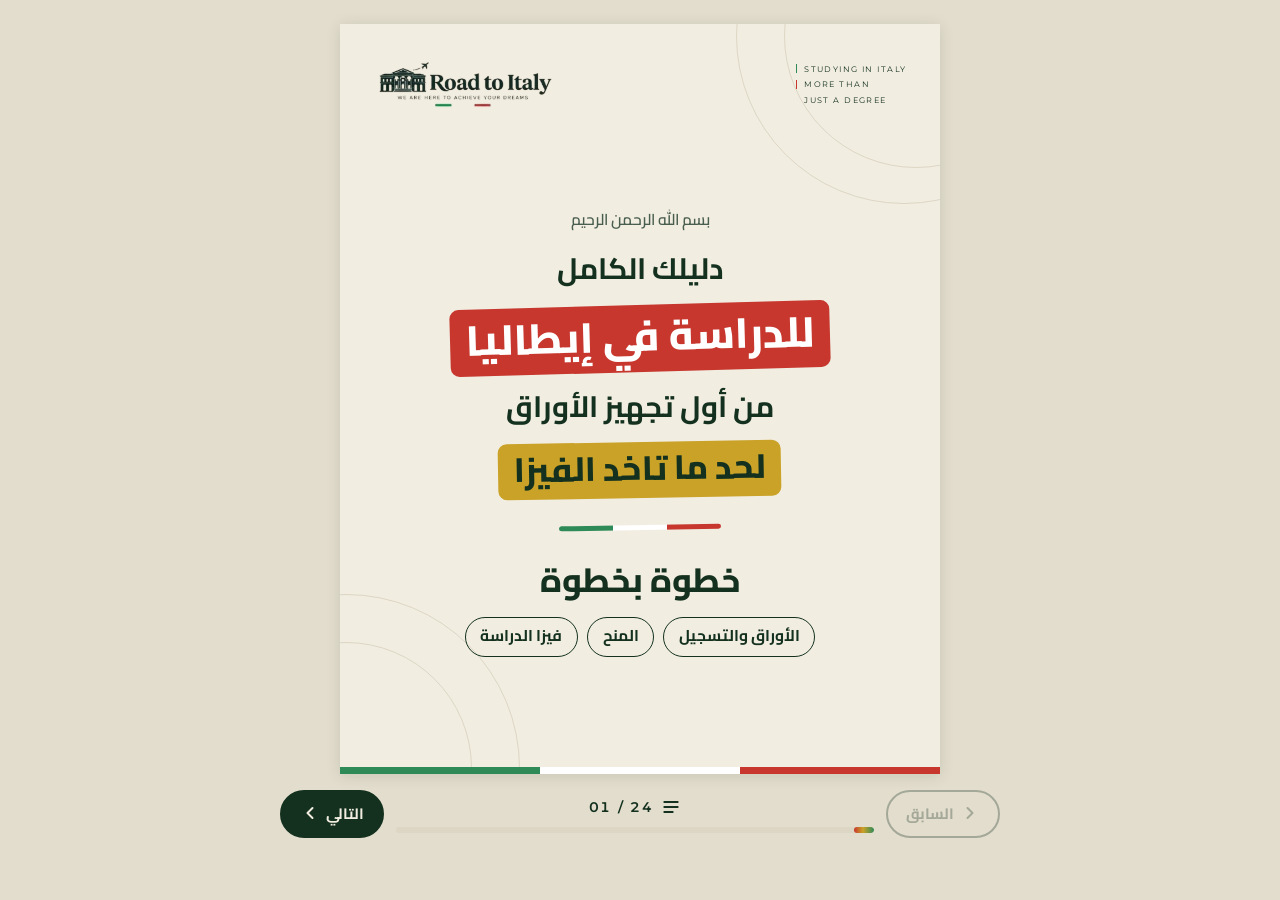
<file: guide.html>
<!doctype html><html><head><meta charset=utf8><meta name=viewport content="width=device-width,initial-scale=1,viewport-fit=cover"><style>:root{color-scheme:light;box-sizing:border-box;padding-top:env(safe-area-inset-top,0px);padding-bottom:env(safe-area-inset-bottom,0px)}html{scroll-padding-top:env(safe-area-inset-top,0px)}body{margin:0;padding:0;font:14px -apple-system,BlinkMacSystemFont,sans-serif;background:#fff;color:#000}img{max-width:100%}[hidden]:not([hidden=until-found i]){display:none!important}</style></head><body>
<title>دليل الدراسة في إيطاليا</title>
<meta name="claude:viewport-fit-sides" content="cover">
<link rel="preconnect" href="https://fonts.googleapis.com">
<link rel="preconnect" href="https://fonts.gstatic.com" crossorigin>
<link rel="stylesheet" href="https://fonts.googleapis.com/css2?family=Cairo:wght@400;600;700;800;900&family=Montserrat:wght@500;600&display=swap">
<style>
/* Layout: stacked 1080×1350 brand pages (Road to Italy carousel look), scaled with container units */
:root{
  --cream:#F1EDE1; --ink:#14311F; --red:#C7372E; --gold:#CAA228; --green:#2E8A57; --white:#FFFFFF;
  --line:#DDD6C4; --desk:#E3DDCD; --muted:#4A5E50;
  --f-ar:"Cairo", "Segoe UI", Tahoma, sans-serif;
  --f-lat:"Montserrat", "Cairo", Arial, sans-serif;
  color-scheme: light;
}
*{box-sizing:border-box}
body{background:var(--desk); color:var(--ink); font-family:var(--f-ar); margin:0;
  padding-left:max(16px, env(safe-area-inset-left,0px)); padding-right:max(16px, env(safe-area-inset-right,0px)); padding-block:24px 40px}
.stack{display:flex; flex-direction:column; align-items:center; gap:28px}
.page{position:relative; width:100%; max-width:720px; aspect-ratio:1080/1350; background:var(--cream);
  container-type:inline-size; overflow:hidden; direction:rtl; box-shadow:0 2px 14px rgba(20,49,31,.12)}
/* decorative rings */
.ring{position:absolute; border:0.12cqw solid var(--line); border-radius:50%; pointer-events:none}
.r1{width:56cqw; height:56cqw; top:-26cqw; left:66cqw}
.r2{width:44cqw; height:44cqw; top:-20cqw; left:74cqw}
.r3{width:58cqw; height:58cqw; bottom:-28cqw; left:-28cqw}
.r4{width:42cqw; height:42cqw; bottom:-20cqw; left:-20cqw}
/* header */
.logo{position:absolute; top:5.6cqw; left:6cqw; width:30cqw}
.tag{position:absolute; top:6.3cqw; right:5.6cqw; direction:ltr; font-family:var(--f-lat); font-size:1.32cqw;
  letter-spacing:.18em; line-height:1.95; color:var(--ink); padding-left:1.4cqw; text-align:left}
.tag::before,.tag::after{content:""; position:absolute; left:0; width:.22cqw; height:1.5cqw}
.tag::before{top:.4cqw; background:var(--green)} .tag::after{top:3.1cqw; background:var(--red)}
.bar{position:absolute; bottom:0; left:0; right:0; height:1.1cqw;
  background:linear-gradient(90deg,var(--green) 0 33.33%,var(--white) 33.33% 66.66%,var(--red) 66.66%)}
.pno{position:absolute; bottom:3.2cqw; left:6cqw; font-family:var(--f-lat); font-size:1.4cqw; letter-spacing:.2em; color:var(--muted); direction:ltr}
.flag{display:block; width:27cqw; height:.9cqw; margin:0 auto; border-radius:1cqw; transform:rotate(-1deg);
  background:linear-gradient(90deg,var(--green) 0 33.33%,var(--white) 33.33% 66.66%,var(--red) 66.66%)}
/* content area */
.body{position:absolute; top:19cqw; bottom:8cqw; left:7.5cqw; right:7.5cqw; display:flex; flex-direction:column; justify-content:center; gap:3cqw}
.center{text-align:center; align-items:center}
.lead{font-size:4.9cqw; font-weight:700; line-height:1.35; margin:0}
.box{display:inline-block; padding:.6cqw 2.6cqw 1.4cqw; border-radius:1.5cqw; font-weight:800; line-height:1.3; margin:0}
.box.red{background:var(--red); color:var(--white); transform:rotate(-1.6deg)}
.box.gold{background:var(--gold); color:var(--ink); transform:rotate(-1deg)}
.xl{font-size:7cqw} .lg{font-size:5.6cqw} .md{font-size:4.2cqw}
.h2{font-size:5.6cqw; font-weight:800; margin:0; line-height:1.3}
.sub{font-size:3.1cqw; font-weight:600; margin:0; line-height:1.55}
p,li{font-size:2.85cqw; line-height:1.7; margin:0}
.lat{font-family:var(--f-lat); direction:ltr; unicode-bidi:isolate; font-weight:600}
.bism{font-size:2.6cqw; font-weight:600; color:var(--muted); margin:0}
.chips{display:flex; gap:1.6cqw; justify-content:center; flex-wrap:wrap}
.chip{font-size:2.6cqw; font-weight:700; border:.2cqw solid var(--ink); border-radius:5cqw; padding:.4cqw 2.4cqw 1cqw}
/* contents list */
.toc{list-style:none; padding:0; margin:0; display:flex; flex-direction:column}
.toc li{display:grid; grid-template-columns:8cqw 1fr; align-items:center; gap:2cqw; padding:1.9cqw 0; border-bottom:.15cqw solid var(--line)}
.toc li:last-child{border-bottom:0}
.toc .n{font-family:var(--f-lat); font-weight:600; font-size:3.4cqw; color:var(--red); direction:ltr}
.toc b{display:block; font-size:3.4cqw; font-weight:800; line-height:1.4}
.toc span{display:block; font-size:2.35cqw; color:var(--muted); font-weight:600; line-height:1.5}
/* points */
.pts{display:flex; flex-direction:column; gap:2.2cqw; list-style:none; padding:0; margin:0}
.pts li{display:grid; grid-template-columns:3.2cqw 1fr; gap:1.8cqw; align-items:start}
.pts li::before{content:""; width:2.2cqw; height:2.2cqw; margin-top:1.4cqw; border-radius:.5cqw; background:var(--ink); transform:rotate(45deg) scale(.72)}
.pts li.r::before{background:var(--red)} .pts li.g::before{background:var(--gold)} .pts li.gr::before{background:var(--green)}
.pts strong{font-weight:800}
.note{background:var(--white); border-radius:1.6cqw; padding:2.4cqw 3cqw; border-right:1cqw solid var(--green)}
.note.warn{border-right-color:var(--gold)}
.note .k{font-size:2.5cqw; font-weight:800; color:var(--green); display:block; margin-bottom:.4cqw}
.note.warn .k{color:#9A7A12}
/* stats */
.stats{display:grid; grid-template-columns:1fr 1fr; gap:2cqw}
.stat{background:var(--white); border-radius:1.6cqw; padding:2.4cqw 2.6cqw}
.stat .v{font-size:5.4cqw; font-weight:900; line-height:1.2; color:var(--red)}
.stat .v .lat{font-weight:600}
.stat .l{font-size:2.45cqw; font-weight:600; line-height:1.55; color:var(--ink); display:block}
.stat.dark{background:var(--ink)} .stat.dark .v{color:var(--gold)} .stat.dark .l{color:var(--cream)}
/* obstacle blocks */
.obs{display:flex; flex-direction:column; gap:1.4cqw}
.obs .hd{display:flex; align-items:center; gap:2cqw}
.obs .num{flex:none; width:6.4cqw; height:6.4cqw; border-radius:50%; background:var(--red); color:var(--white);
  display:grid; place-items:center; font-family:var(--f-lat); font-weight:600; font-size:3cqw}
.obs.alt .num{background:var(--gold); color:var(--ink)}
.obs h3{font-size:4.1cqw; font-weight:800; margin:0; line-height:1.3}
.big{font-family:var(--f-lat); font-weight:600; font-size:5.2cqw; color:var(--red); direction:ltr; unicode-bidi:isolate}
.tight .body{top:18cqw; bottom:6.5cqw; gap:1.8cqw!important}
.tight p,.tight li{font-size:2.6cqw; line-height:1.6}
.tight .note{padding:1.6cqw 2.6cqw}
.tight .obs{gap:1cqw}
.tight .box.lg{font-size:5cqw}
.tight .lead{font-size:4.4cqw}
.eyebrow{font-size:2.3cqw; font-weight:700; color:var(--green); letter-spacing:.02em}
h3{margin:0}
.tip{display:flex; flex-direction:column; gap:1.6cqw}
.tip-hd{display:flex; align-items:center; gap:2cqw}
.tip-hd h3{font-size:3.7cqw; font-weight:800; line-height:1.35}
.tip-n{flex:none; width:6cqw; height:6cqw; border-radius:50%; background:var(--gold); color:var(--ink); display:grid; place-items:center; font-family:var(--f-lat); font-weight:600; font-size:2.9cqw}
.tip-n.red{background:var(--red); color:var(--white)}
.money{display:flex; align-items:center; justify-content:center; gap:2.4cqw; background:var(--ink); color:var(--cream); border-radius:1.6cqw; padding:1.8cqw 3cqw; flex-wrap:wrap}
.money .lab{font-size:2.6cqw; font-weight:700}
.money .big{color:var(--gold); font-size:6cqw}
.docs{list-style:none; margin:0; padding:0; display:flex; flex-direction:column; background:var(--white); border-radius:1.6cqw; padding:.6cqw 3cqw}
.docs li{display:grid; grid-template-columns:4.6cqw auto 1fr; align-items:center; gap:2cqw; padding:1.35cqw 0; border-bottom:.15cqw solid var(--line)}
.docs li:last-child{border-bottom:0}
.docs .dn{width:4.4cqw; height:4.4cqw; border-radius:50%; background:var(--red); color:var(--white); display:grid; place-items:center; font-family:var(--f-lat); font-weight:600; font-size:2.1cqw}
.docs .en{font-family:var(--f-lat); font-weight:600; font-size:2.45cqw; direction:ltr; unicode-bidi:isolate}
.docs .ar{font-size:2.3cqw; color:var(--muted); font-weight:600; line-height:1.45; text-align:left}
.letter{display:flex; flex-direction:column; gap:1.5cqw; background:var(--white); border-radius:1.6cqw; padding:2.6cqw 3cqw}
.lt-hd{display:flex; align-items:baseline; gap:2cqw; flex-wrap:wrap; border-bottom:.15cqw solid var(--line); padding-bottom:1.2cqw}
.lt-hd h3{font-size:4cqw; font-weight:800; color:var(--red)}
.lt-hd .lat{font-size:2.3cqw; color:var(--muted)}
.qs{display:grid; grid-template-columns:repeat(3,1fr); gap:1.2cqw}
.qs span{background:var(--cream); border-radius:1cqw; padding:1cqw 1.2cqw 1.4cqw; font-size:2.35cqw; font-weight:700; text-align:center; line-height:1.4}
.letter .pts{gap:1.2cqw}
.letter .pts li::before{margin-top:1.1cqw}
.rank{list-style:none; margin:0; padding:0; display:flex; flex-direction:column; gap:2cqw}
.rank li{display:grid; grid-template-columns:10cqw 1fr; align-items:center; gap:2.4cqw; background:var(--white); border-radius:1.6cqw; padding:2.2cqw 2.6cqw}
.rank li:first-child{background:var(--ink); color:var(--cream)}
.rank li:first-child span:not(.rk){color:#C9D3C8}
.rank .rk{font-family:var(--f-lat); font-weight:600; font-size:7cqw; color:var(--red); text-align:center; line-height:1}
.rank li:first-child .rk{color:var(--gold)}
.rank b{display:block; font-size:3.7cqw; font-weight:800; line-height:1.35}
.rank div span{display:block; font-size:2.6cqw; font-weight:600; color:var(--muted); line-height:1.5}
.tl{display:grid; grid-template-columns:repeat(3,1fr); gap:1.6cqw; position:relative; padding-top:3.4cqw}
.tl::before{content:""; position:absolute; top:1.4cqw; right:6%; left:6%; height:.3cqw; background:var(--line)}
.st{position:relative; display:flex; flex-direction:column; gap:.6cqw; background:var(--white); border-radius:1.4cqw; padding:2cqw 2cqw; text-align:center}
.st .dot{position:absolute; top:-3cqw; right:50%; transform:translateX(50%); width:2.6cqw; height:2.6cqw; border-radius:50%; border:.5cqw solid var(--cream)}
.dot.g{background:var(--green)} .dot.r{background:var(--red)} .dot.y{background:var(--gold)}
.st b{font-size:3.1cqw; font-weight:800}
.st span:not(.dot){font-size:2.3cqw; font-weight:600; color:var(--muted); line-height:1.5}
.st.main{background:var(--red); color:var(--white)} .st.main span:not(.dot){color:#F7DCD9}
.small{font-size:2.2cqw!important; color:var(--muted); font-weight:600}
.flow{list-style:none; margin:0; padding:0; display:flex; flex-direction:column; gap:0; position:relative}
.flow li{display:grid; grid-template-columns:7cqw 1fr; gap:2.4cqw; align-items:start; padding-bottom:2.4cqw; position:relative}
.flow li:not(:last-child)::after{content:""; position:absolute; right:3.4cqw; top:6.4cqw; bottom:.4cqw; width:.3cqw; background:var(--line)}
.flow .fn{width:6.6cqw; height:6.6cqw; border-radius:50%; background:var(--ink); color:var(--gold); display:grid; place-items:center; font-family:var(--f-lat); font-weight:600; font-size:3cqw}
.flow b{display:block; font-size:3.6cqw; font-weight:800; line-height:1.4}
.flow div span{display:block; font-size:2.6cqw; font-weight:600; color:var(--muted); line-height:1.55}
.chain{display:flex; align-items:center; justify-content:center; gap:1cqw; flex-wrap:wrap}
.chain > span{font-size:2.15cqw; white-space:nowrap; font-weight:700; background:var(--white); border-radius:4cqw; padding:.6cqw 2cqw 1cqw}
.chain > span.hl{background:var(--green); color:var(--white)}
.chain i{width:0; height:0; border-block:1cqw solid transparent; border-right:1.4cqw solid var(--red)}
.site{align-self:center; background:var(--ink); color:var(--cream); border-radius:5cqw; padding:1.4cqw 4.4cqw; font-size:3.4cqw}
.site .lat{font-weight:600; letter-spacing:.03em}
.cmp{display:grid; grid-template-columns:1fr 1fr; gap:2cqw}
.cmp .c{display:flex; flex-direction:column; align-items:center; gap:.6cqw; border:.3cqw solid var(--ink); border-radius:1.6cqw; padding:2.4cqw}
.cmp .c.ok{background:var(--green); border-color:var(--green); color:var(--white)}
.cmp .ct{font-size:2.8cqw; font-weight:700}
.cmp .cv{font-size:5.6cqw; font-weight:900; line-height:1.3}
.two{display:grid; grid-template-columns:1fr 1fr; gap:2.4cqw; width:100%}
.sch{display:flex; flex-direction:column; gap:1cqw; background:var(--white); border-radius:1.8cqw; padding:3cqw 2.6cqw; text-align:center}
.sch .sn{font-size:6.4cqw; color:var(--red)}
.sch b{font-size:3.5cqw; font-weight:800}
.sch span:not(.sn){font-size:2.5cqw; font-weight:600; color:var(--muted); line-height:1.6}
.sch.d{background:var(--ink)} .sch.d .sn{color:var(--gold)} .sch.d b{color:var(--cream)} .sch.d span:not(.sn){color:#C9D3C8}
.perks{display:grid; grid-template-columns:repeat(3,1fr); gap:1.8cqw}
.perks div{display:flex; flex-direction:column; align-items:center; gap:.4cqw; background:var(--ink); color:var(--cream); border-radius:1.6cqw; padding:2cqw 1.4cqw; text-align:center}
.perks .pv{font-size:4.4cqw; font-weight:900; color:var(--gold); line-height:1.3}
.perks .pv.lat{font-weight:600}
.perks span:not(.pv){font-size:2.3cqw; font-weight:600; line-height:1.45}
.dense .body{top:18cqw; bottom:6.5cqw}
.dense p,.dense li{font-size:2.6cqw; line-height:1.6}
.dense .flow li{padding-bottom:1.6cqw}
.dense .flow b{font-size:3.3cqw}
.dense .flow div span{font-size:2.45cqw}
.dense .stat{padding:1.8cqw 2.6cqw}
.dense .stat .v{font-size:4.6cqw}
.dense .note{padding:1.8cqw 2.6cqw}
.dense .sch{padding:2.2cqw 2.4cqw}
.rank li{padding:1.8cqw 2.6cqw}
.flow div span.lat,.rank div span.lat{display:inline; font-size:inherit; color:inherit}
.st span.lat:not(.dot){display:inline; font-size:inherit; color:inherit}
.dense .perks div{padding:1.5cqw 1.2cqw}
.dense .letter{padding:2cqw 2.8cqw; gap:1cqw}
.dense .letter .pts{gap:.8cqw}
.vdocs{list-style:none; margin:0; padding:0; display:grid; grid-template-columns:1fr 1fr; gap:1.2cqw 1.6cqw}
.vdocs li{display:grid; grid-template-columns:4cqw 1fr; gap:1.4cqw; align-items:center; background:var(--white); border-radius:1.2cqw; padding:1.2cqw 1.6cqw}
.vdocs li:last-child{grid-column:1 / -1}
.vdocs .dn{width:4cqw; height:4cqw; border-radius:50%; background:var(--red); color:var(--white); display:grid; place-items:center; font-family:var(--f-lat); font-weight:600; font-size:1.8cqw}
.vdocs b{display:block; font-family:var(--f-lat); font-weight:600; font-size:2.15cqw; direction:ltr; text-align:right; line-height:1.4}
.vdocs div span{display:block; font-size:2.05cqw; font-weight:600; color:var(--muted); line-height:1.45}
.cta{display:flex; flex-direction:column; align-items:center; gap:.4cqw; background:var(--ink); color:var(--cream); border-radius:1.8cqw; padding:2.4cqw 3cqw; text-align:center}
.cta span{font-size:2.7cqw; font-weight:600}
.cta b{font-size:5.4cqw; color:var(--gold); line-height:1.3}
.sep{height:.15cqw; background:var(--line); margin:.6cqw 0}
</style>
<style>
/* Viewer: one page at a time like a flipbook; RTL, so "next" arrives from the left */
.viewer{display:flex; flex-direction:column; align-items:center; gap:16px}
.stage{position:relative; width:min(720px, 100%, calc((100vh - 150px) * 0.8)); aspect-ratio:1080/1350; max-width:100%; perspective:2400px; touch-action:pan-y}
@supports (height:100dvh){ .stage{width:min(720px, 100%, calc((100dvh - 150px) * 0.8))} }
.stage .page{position:absolute; inset:0; width:100%; max-width:none; visibility:hidden; backface-visibility:hidden}
.stage .page.is-active{visibility:visible; z-index:2}
.stage .page.is-leaving{visibility:visible; z-index:1; pointer-events:none}
.page.in-next{animation:inNext .75s cubic-bezier(.22,.8,.24,1) both}
.page.out-next{animation:outNext .75s cubic-bezier(.5,0,.6,1) both}
.page.in-prev{animation:inPrev .75s cubic-bezier(.22,.8,.24,1) both}
.page.out-prev{animation:outPrev .75s cubic-bezier(.5,0,.6,1) both}
@keyframes inNext{from{opacity:0; transform:translateX(-18%) rotateY(-22deg) scale(.94)}to{opacity:1; transform:none}}
@keyframes outNext{to{opacity:0; transform:translateX(16%) rotateY(18deg) scale(.92)}}
@keyframes inPrev{from{opacity:0; transform:translateX(18%) rotateY(22deg) scale(.94)}to{opacity:1; transform:none}}
@keyframes outPrev{to{opacity:0; transform:translateX(-16%) rotateY(-18deg) scale(.92)}}

/* in-page choreography (individual transform props so existing rotations stay) */
.page.play .anim{animation:rise .65s cubic-bezier(.2,.8,.2,1) both; animation-delay:calc(var(--i,0) * 70ms + 220ms)}
.page.play .box{animation:stamp .6s cubic-bezier(.3,1.6,.5,1) both; animation-delay:calc(var(--i,0) * 70ms + 380ms)}
.page.play .flag{animation:grow .9s cubic-bezier(.6,0,.2,1) both; animation-delay:calc(var(--i,0) * 70ms + 260ms)}
.page.play .bar{transform-origin:right; animation:grow 1.1s cubic-bezier(.6,0,.2,1) .15s both}
.page.play .ring{animation:ringIn 1.6s cubic-bezier(.2,.7,.2,1) both}
.page.play .r2,.page.play .r4{animation-delay:.15s}
.page.play .logo{animation:drop .8s cubic-bezier(.2,.8,.2,1) .05s both}
.page.play .tag{animation:fade .8s ease .2s both}
.page.play .pno{animation:fade .6s ease .6s both}
.page.play .num,.page.play .tip-n,.page.play .dn,.page.play .fn{animation:pop .5s cubic-bezier(.3,1.7,.5,1) both; animation-delay:calc(var(--i,0) * 70ms + 420ms)}
@keyframes rise{from{opacity:0; translate:0 3.2cqw}to{opacity:1; translate:0 0}}
@keyframes stamp{0%{opacity:0; scale:1.6}60%{opacity:1}100%{opacity:1; scale:1}}
@keyframes grow{from{scale:0 1}to{scale:1 1}}
@keyframes ringIn{from{opacity:0; scale:.6}to{opacity:1; scale:1}}
@keyframes drop{from{opacity:0; translate:0 -3cqw}to{opacity:1; translate:0 0}}
@keyframes fade{from{opacity:0}to{opacity:1}}
@keyframes pop{from{scale:0}to{scale:1}}
.page .ring{animation:none}
.page.is-active .r1{animation:ringIn 1.6s cubic-bezier(.2,.7,.2,1) both, float 9s ease-in-out 1.6s infinite}
@keyframes float{50%{translate:-1.2cqw 1.2cqw}}

/* contents page links */
.toc li.go{cursor:pointer; transition:background-color .2s, padding .2s; border-radius:1cqw}
.toc li.go:hover,.toc li.go:focus-visible{background:var(--white); padding-inline:1.6cqw; outline:none}

/* controls */
.ctrl{direction:rtl; width:min(720px,100%); display:flex; align-items:center; gap:12px; font-family:var(--f-ar)}
.nav-btn,.count,.x,.plist button{font:inherit; color:inherit; cursor:pointer; -webkit-tap-highlight-color:transparent}
.nav-btn{flex:none; display:inline-flex; align-items:center; gap:6px; height:48px; padding:0 18px 2px; border-radius:999px; border:2px solid var(--ink); background:transparent; color:var(--ink); font-weight:700; font-size:15px; transition:transform .15s, background-color .2s, color .2s, opacity .2s}
.nav-btn.primary{background:var(--ink); color:var(--cream)}
.nav-btn:hover{transform:translateY(-1px)}
.nav-btn:active{transform:scale(.96)}
.nav-btn:disabled{opacity:.3; cursor:default; transform:none}
.nav-btn svg,.count svg,.x svg{width:20px; height:20px; fill:none; stroke:currentColor; stroke-width:2.4; stroke-linecap:round; stroke-linejoin:round}
.meter{flex:1; min-width:0; display:flex; flex-direction:column; align-items:center; gap:8px}
.count{display:inline-flex; align-items:center; gap:8px; border:0; background:none; color:var(--ink); padding:2px 8px; border-radius:8px; font-size:14px; letter-spacing:.12em}
.count .lat{font-weight:600; font-variant-numeric:tabular-nums}
.track{width:100%; height:6px; border-radius:6px; background:var(--line); overflow:hidden; direction:rtl}
.track span{display:block; height:100%; width:0; border-radius:6px; background:linear-gradient(270deg,var(--green),var(--gold) 55%,var(--red)); transition:width .6s cubic-bezier(.2,.8,.2,1)}
:focus-visible{outline:3px solid var(--gold); outline-offset:3px}
@media (max-width:440px){ .nav-btn span{display:none} .nav-btn{width:48px; padding:0; justify-content:center} }

/* page list sheet */
.sheet[hidden]{display:none!important}
.sheet{position:fixed; inset:0; z-index:20; background:rgba(20,49,31,.45); display:flex; align-items:flex-end; justify-content:center;
  padding:16px max(16px, env(safe-area-inset-right,0px)) calc(16px + env(safe-area-inset-bottom,0px)) max(16px, env(safe-area-inset-left,0px)); animation:fade .25s ease both}
.sheet-card{direction:rtl; width:min(560px,100%); max-height:min(80vh,720px); display:flex; flex-direction:column; background:var(--cream); border-radius:20px; overflow:hidden; animation:sheetUp .35s cubic-bezier(.2,.8,.2,1) both; box-shadow:0 20px 50px rgba(20,49,31,.3)}
@keyframes sheetUp{from{translate:0 40px; opacity:0}to{translate:0 0; opacity:1}}
.sheet-hd{display:flex; align-items:center; justify-content:space-between; padding:16px 20px; border-bottom:1px solid var(--line)}
.sheet-hd b{font-size:18px; font-weight:800}
.x{width:40px; height:40px; display:grid; place-items:center; border:0; border-radius:50%; background:var(--white); color:var(--ink)}
.plist{list-style:none; margin:0; padding:8px 12px 14px; overflow:auto; display:grid; grid-template-columns:1fr 1fr; gap:6px}
.plist button{width:100%; display:flex; align-items:center; gap:10px; text-align:right; border:0; background:transparent; border-radius:12px; padding:9px 10px 11px; font-size:14.5px; font-weight:700; color:var(--ink)}
.plist button:hover{background:var(--white)}
.plist button[aria-current="true"]{background:var(--ink); color:var(--cream)}
.plist .n{font-family:var(--f-lat); font-weight:600; font-size:12px; color:var(--red); min-width:22px}
.plist button[aria-current="true"] .n{color:var(--gold)}
@media (max-width:440px){ .plist{grid-template-columns:1fr} }

@media (prefers-reduced-motion:reduce){
  .stage .page, .stage .page *, .sheet, .sheet-card{animation:none!important; transition:none!important}
}
</style>

<div class="viewer">
<div class="stage" id="stage">

<!-- 1 · Cover -->
<section class="page" aria-label="الغلاف">
  <div class="ring r1"></div><div class="ring r2"></div><div class="ring r3"></div><div class="ring r4"></div>
  <img class="logo" alt="Road to Italy">
  <div class="tag">STUDYING IN ITALY<br>MORE THAN<br>JUST A DEGREE</div>
  <div class="body center" style="gap:2.6cqw">
    <p class="bism">بسم الله الرحمن الرحيم</p>
    <p class="lead">دليلك الكامل</p>
    <div><span class="box red xl">للدراسة في إيطاليا</span></div>
    <p class="lead">من أول تجهيز الأوراق</p>
    <div><span class="box gold lg">لحد ما تاخد الفيزا</span></div>
    <span class="flag" style="margin-block:2cqw"></span>
    <p class="h2">خطوة بخطوة</p>
    <div class="chips"><span class="chip">الأوراق والتسجيل</span><span class="chip">المنح</span><span class="chip">فيزا الدراسة</span></div>
  </div>
  <div class="bar"></div>
</section>

<!-- 2 · Contents -->
<section class="page" aria-label="المحتوى">
  <div class="ring r1"></div><div class="ring r2"></div><div class="ring r3"></div><div class="ring r4"></div>
  <img class="logo" alt="Road to Italy">
  <div class="tag">STUDYING IN ITALY<br>MORE THAN<br>JUST A DEGREE</div>
  <div class="body" style="gap:2.4cqw">
    <div class="center" style="display:flex;flex-direction:column;gap:1.4cqw">
      <p class="lead">هتلاقي إيه في</p>
      <div><span class="box red lg">الدليل ده؟</span></div>
    </div>
    <ol class="toc">
      <li><span class="n">01</span><div><b>مقدمة: الصورة الحقيقية</b><span>إيطاليا فرصة حلوة، بس مش الجنة اللي بندور عليها</span></div></li>
      <li><span class="n">02</span><div><b>أكبر عقبتين قدام الطلاب</b><span>شهادة اللغة والحساب البنكي</span></div></li>
      <li><span class="n">03</span><div><b>نصايح قبل ما تبدأ</b><span>الفلوس اللي تسافر بيها والشغل واللغة الإيطالي</span></div></li>
      <li><span class="n">04</span><div><b>الأوراق والتسجيل في الجامعة</b><span>الأوراق، اختيار البرنامج، التوثيق، Universitaly وDOV</span></div></li>
      <li><span class="n">05</span><div><b>المنح</b><span>منحة DSU الإقليمية ومنحة MAECI</span></div></li>
      <li><span class="n">06</span><div><b>فيزا الدراسة Type D</b><span>إزاي تقنع السفارة، والحجز، والأوراق المطلوبة</span></div></li>
    </ol>
  </div>
  <div class="pno">02</div>
  <div class="bar"></div>
</section>

<!-- 3 · Intro -->
<section class="page" aria-label="مقدمة">
  <div class="ring r1"></div><div class="ring r2"></div><div class="ring r3"></div><div class="ring r4"></div>
  <img class="logo" alt="Road to Italy">
  <div class="tag">STUDYING IN ITALY<br>MORE THAN<br>JUST A DEGREE</div>
  <div class="body" style="gap:3cqw">
    <div class="center" style="display:flex;flex-direction:column;gap:1.4cqw">
      <p class="lead">قبل أي حاجة… إيطاليا</p>
      <div><span class="box red lg">مش الجنة اللي بندور عليها</span></div>
      <p class="sub">بس فرصة مميزة فعلًا، لو عارف إنت رايح ليه</p>
    </div>
    <span class="flag"></span>
    <ul class="pts">
      <li class="r"><p><strong>فيه شروط لازم تتوفر فيك</strong> علشان تكون مؤهل للدراسة هناك، ولازم تحققها الأول.</p></li>
      <li class="g"><p><strong>المعيشة هتتحسن، أيوه</strong>، بس مش الفرق الشاسع اللي ناس كتير متخيلاه.</p></li>
      <li class="gr"><p><strong>الفرصة الحقيقية في التعليم:</strong> جامعات مصنفة دوليًا، منها ١٥ جامعة ضمن أفضل ٥٠٠ جامعة في العالم.</p></li>
      <li><p><strong>وبتفتحلك باب الشغل</strong> في إيطاليا وأوروبا، بمرتبات كويسة جدًا وعدد ساعات شغل قليل.</p></li>
    </ul>
  </div>
  <div class="pno">03</div>
  <div class="bar"></div>
</section>

<!-- 4 · Why it's worth it -->
<section class="page" aria-label="ليه فرصة حلوة">
  <div class="ring r1"></div><div class="ring r2"></div><div class="ring r3"></div><div class="ring r4"></div>
  <img class="logo" alt="Road to Italy">
  <div class="tag">STUDYING IN ITALY<br>MORE THAN<br>JUST A DEGREE</div>
  <div class="body" style="gap:2.8cqw">
    <div class="center" style="display:flex;flex-direction:column;gap:1.4cqw">
      <p class="lead">ليه هي فرصة حلوة؟</p>
      <div><span class="box gold lg">الدراسة مجانية + دعم سنوي</span></div>
    </div>
    <div class="stats">
      <div class="stat dark"><div class="v">لحد <span class="lat">7,000€</span></div><span class="l">دعم في السنة من الحكومة الإيطالية، طول سنتين الماستر (حسب الإقليم)</span></div>
      <div class="stat"><div class="v">على قسطين</div><span class="l">أول قسط بينزل تقريبًا في شهر فبراير</span></div>
      <div class="stat"><div class="v">بدون مصاريف</div><span class="l">إعفاء من مصاريف الدراسة في الجامعة</span></div>
      <div class="stat"><div class="v">وجبات مخفضة</div><span class="l">جوه الجامعة، وده بيوفر كتير في المعيشة</span></div>
    </div>
    <p class="sub center" style="text-align:center">يعني المبلغ ده يقدر يغطي مصاريف معيشتك.</p>
    <div class="note"><span class="k">الخلاصة</span><p>زي أي حاجة في الدنيا، البداية بتبقى صعبة، ومع الوقت بتتأقلم والأوضاع بتتحسن يوم عن يوم. ولو إنت عارف إنت محتاج إيه وحاطط هدف قدامك وبتشتغل عليه، هتوصله بإذن الله.</p></div>
  </div>
  <div class="pno">04</div>
  <div class="bar"></div>
</section>

<!-- 5 · Two biggest obstacles -->
<section class="page tight" aria-label="أكبر عقبتين">
  <div class="ring r1"></div><div class="ring r2"></div><div class="ring r3"></div><div class="ring r4"></div>
  <img class="logo" alt="Road to Italy">
  <div class="tag">STUDYING IN ITALY<br>MORE THAN<br>JUST A DEGREE</div>
  <div class="body" style="gap:2.4cqw">
    <div class="center" style="display:flex;flex-direction:column;gap:1.2cqw">
      <p class="lead">أكبر عقبتين</p>
      <div><span class="box red lg">قدام أي طالب</span></div>
    </div>
    <div class="obs">
      <div class="hd"><span class="num">1</span><h3>شهادة اللغة (إنجليزي أو إيطالي)</h3></div>
      <p>لازم يكون معاك شهادة لغة مستوى <span class="lat">B2</span>.</p>
      <div class="note"><span class="k">ممكن تتعفى منها</span><p>لو دراستك في البكالوريوس كانت بالإنجليزي والبرنامج اللي هتدرسه بالإنجليزي (<span class="lat">MOI</span>). بس مش كل الجامعات بتقبل ده، زي <span class="lat">Padova</span> و<span class="lat">Politecnico di Torino</span>، فلازم تعرف كل جامعة طالبة إيه بالظبط.</p></div>
    </div>
    <div class="sep"></div>
    <div class="obs alt">
      <div class="hd"><span class="num">2</span><h3>الحساب البنكي</h3><span class="big" style="margin-right:auto">10,180€</span></div>
      <p>حوالي ٦٥٠ ألف جنيه، والسفارة بتطلب كشف حساب ٦ شهور فيه المبلغ ده.</p>
      <div class="note warn"><span class="k">مش لازم المبلغ كله من أول يوم</span><p>ممكن تبدأ الـ٦ شهور بـ٢٥٠ أو ٣٠٠ ألف، وتكمل الباقي بإيداعات منتظمة على مدار المدة، مع حركة طبيعية في الحساب. تجنب الإيداع أو السحب الكبير مرة واحدة.</p></div>
    </div>
  </div>
  <div class="pno">05</div>
  <div class="bar"></div>
</section>

<!-- 6 · Tips before you start -->
<section class="page" aria-label="نصايح قبل ما تبدأ">
  <div class="ring r1"></div><div class="ring r2"></div><div class="ring r3"></div><div class="ring r4"></div>
  <img class="logo" alt="Road to Italy">
  <div class="tag">STUDYING IN ITALY<br>MORE THAN<br>JUST A DEGREE</div>
  <div class="body" style="gap:2.8cqw">
    <div class="center" style="display:flex;flex-direction:column;gap:1.4cqw">
      <p class="lead">قبل ما نبدأ الرحلة</p>
      <div><span class="box gold lg">نصيحتين مهمين جدًا</span></div>
    </div>
    <div class="tip">
      <div class="tip-hd"><span class="tip-n">1</span><h3>خلي هدفك قدامك، وماتفكرش في الشغل في الأول</h3></div>
      <div class="money"><span class="lab">سافر بحد أدنى</span><span class="big">2,000€</span><span class="lab">لحد ما تستلم فلوس المنحة</span></div>
      <p>لما المنحة تنزل هتغطيك باقي مدة الدراسة. وفي السنة التانية، لما تكون اتأقلمت وبقى ليك علاقات، هتعرف تلاقي شغل كويس ومناسب.</p>
    </div>
    <div class="sep"></div>
    <div class="tip">
      <div class="tip-hd"><span class="tip-n red">2</span><h3>اتعلم إيطالي من أول يوم بتقدّم فيه</h3></div>
      <p>حتى لو هتدرس بالإنجليزي، الإيطالي هيفرق معاك جدًا. من غيره هتحس إنك غريب ومش مرتاح، لكن لو سافرت وإنت متعلمه هتدخل في أجواء البلد بسرعة.</p>
      <div class="note"><span class="k">ابدأ بدري</span><p>من وقت تجهيز الأوراق لحد السفر عندك شهور كتير. لو استغليتها، هتوصل وإنت فاهم أساسيات اللغة.</p></div>
    </div>
  </div>
  <div class="pno">06</div>
  <div class="bar"></div>
</section>

<!-- 7 · Required documents -->
<section class="page" aria-label="الأوراق المطلوبة">
  <div class="ring r1"></div><div class="ring r2"></div><div class="ring r3"></div><div class="ring r4"></div>
  <img class="logo" alt="Road to Italy">
  <div class="tag">STUDYING IN ITALY<br>MORE THAN<br>JUST A DEGREE</div>
  <div class="body" style="gap:2.4cqw">
    <div class="center" style="display:flex;flex-direction:column;gap:1.2cqw">
      <span class="eyebrow">الخطوة الأولى · الأوراق والتسجيل</span>
      <div><span class="box red lg">الأوراق المطلوبة</span></div>
      <p class="sub">للتقديم على الجامعات</p>
    </div>
    <ol class="docs">
      <li><span class="dn">1</span><span class="en">Graduation Certificate</span><span class="ar">شهادة التخرج</span></li>
      <li><span class="dn">2</span><span class="en">Transcript</span><span class="ar">بيان الدرجات</span></li>
      <li><span class="dn">3</span><span class="en">Passport</span><span class="ar">جواز السفر</span></li>
      <li><span class="dn">4</span><span class="en">CV</span><span class="ar">صفحة واحدة وفيها صورتك</span></li>
      <li><span class="dn">5</span><span class="en">B2 Language Certificate / MOI</span><span class="ar">شهادة لغة، أو إثبات إن دراستك كانت بالإنجليزي (لبعض الجامعات)</span></li>
      <li><span class="dn">6</span><span class="en">Motivation Letter</span><span class="ar">خطاب الحافز</span></li>
      <li><span class="dn">7</span><span class="en">Recommendation Letter</span><span class="ar">خطاب التوصية</span></li>
    </ol>
    <div class="note warn"><span class="k">مهم</span><p>الأفضل تطلّع الأوراق بالإنجليزي. ولو طالعة بالعربي، ترجمها إيطالي، لأننا كده كده هنحتاج ترجمة إيطالي علشان <span class="lat">VFS</span> و<span class="lat">DOV</span> (هنتكلم عنهم بعدين).</p></div>
  </div>
  <div class="pno">07</div>
  <div class="bar"></div>
</section>

<!-- 8 · Motivation & recommendation letters -->
<section class="page" aria-label="الخطابات">
  <div class="ring r1"></div><div class="ring r2"></div><div class="ring r3"></div><div class="ring r4"></div>
  <img class="logo" alt="Road to Italy">
  <div class="tag">STUDYING IN ITALY<br>MORE THAN<br>JUST A DEGREE</div>
  <div class="body" style="gap:2.6cqw">
    <div class="center" style="display:flex;flex-direction:column;gap:1.2cqw">
      <p class="lead">أهم ورقتين بيعبّروا عنك</p>
      <div><span class="box gold lg">الخطابات</span></div>
    </div>
    <div class="letter">
      <div class="lt-hd"><h3>خطاب الحافز</h3><span class="lat">Motivation Letter</span></div>
      <p>ده المكان اللي بتتكلم فيه عن نفسك. لازم يجاوب على:</p>
      <div class="qs">
        <span>إنت مين؟</span><span>درست إيه؟</span><span>خبرتك في المجال؟</span>
        <span>ليه التخصص ده؟</span><span>ليه إيطاليا والجامعة دي؟</span><span>خططك بعد التخرج؟</span>
      </div>
    </div>
    <div class="letter">
      <div class="lt-hd"><h3>خطاب التوصية</h3><span class="lat">Recommendation Letter</span></div>
      <p>بتطلبه من دكتور في جامعتك يعرفك كويس. غالبًا هتكتبه إنت وتعرضه عليه يراجعه ويوقّعه.</p>
      <ul class="pts">
        <li class="r"><p>يكون على ورق الجامعة الرسمي، وفيه اسم الدكتور ودرجته وإيميله.</p></li>
        <li class="g"><p>يذكر هو يعرفك منين ومن إمتى، وإيه اللي يميزك أكاديميًا.</p></li>
        <li class="gr"><p>بعض الجامعات بتبعت للدكتور لينك يرفعه بنفسه، فاتفق معاه من بدري.</p></li>
      </ul>
    </div>
  </div>
  <div class="pno">08</div>
  <div class="bar"></div>
</section>

<!-- 9 · Choosing the program -->
<section class="page" aria-label="اختيار البرنامج">
  <div class="ring r1"></div><div class="ring r2"></div><div class="ring r3"></div><div class="ring r4"></div>
  <img class="logo" alt="Road to Italy">
  <div class="tag">STUDYING IN ITALY<br>MORE THAN<br>JUST A DEGREE</div>
  <div class="body" style="gap:3cqw">
    <div class="center" style="display:flex;flex-direction:column;gap:1.4cqw">
      <p class="lead">جهزنا الأوراق… دلوقتي</p>
      <div><span class="box red lg">نختار البرنامج المناسب</span></div>
      <p class="sub">فيه حاجات كتير بتأثر، بس دي الأولويات بالترتيب</p>
    </div>
    <ol class="rank">
      <li><span class="rk">1</span><div><b>البرنامج نفسه</b><span>علاقته بدراستك، وهتستفيد منه إزاي في شغلك</span></div></li>
      <li><span class="rk">2</span><div><b>اسم الجامعة وتصنيفها</b><span>بيفرق في فرص الشغل بعد التخرج</span></div></li>
      <li><span class="rk">3</span><div><b>المدينة</b><span>مستوى المعيشة والأسعار فيها</span></div></li>
      <li><span class="rk">4</span><div><b>مواعيد التقديم</b><span>كل ما التقديم يكون بدري، كل ما يكون أحسن</span></div></li>
    </ol>
  </div>
  <div class="pno">09</div>
  <div class="bar"></div>
</section>

<!-- 10 · Applying -->
<section class="page" aria-label="التقديم">
  <div class="ring r1"></div><div class="ring r2"></div><div class="ring r3"></div><div class="ring r4"></div>
  <img class="logo" alt="Road to Italy">
  <div class="tag">STUDYING IN ITALY<br>MORE THAN<br>JUST A DEGREE</div>
  <div class="body" style="gap:3cqw">
    <div class="center" style="display:flex;flex-direction:column;gap:1.4cqw">
      <p class="lead">جهزنا الأوراق واخترنا البرنامج</p>
      <div><span class="box gold lg">يلا نقدّم</span></div>
    </div>
    <div>
      <p class="sub" style="margin-bottom:1.6cqw">إمتى التقديم بيفتح؟</p>
      <div class="tl">
        <div class="st"><span class="dot g"></span><b>سبتمبر</b><span>بعض الجامعات بتفتح بدري، زي <span class="lat">Padova</span> و<span class="lat">Pavia</span></span></div>
        <div class="st main"><span class="dot r"></span><b>نوفمبر لـ فبراير</b><span>معظم الجامعات</span></div>
        <div class="st"><span class="dot y"></span><b>مارس وأبريل</b><span>جامعات تانية متأخرة</span></div>
      </div>
    </div>
    <div class="stats">
      <div class="stat"><div class="v"><span class="lat">30–50€</span></div><span class="l">متوسط رسوم التقديم (<span class="lat">Application fee</span>) لمعظم الجامعات</span></div>
      <div class="stat dark"><div class="v">١ لـ ٣ شهور</div><span class="l">مدة انتظار رد الجامعة بعد ما ترفع الأوراق وتبعت الأبليكيشن</span></div>
    </div>
    <div class="note"><span class="k">بعد ما تقدّم</span><p>فترة الانتظار مش هنقعد فيها ساكتين. في الصفحة الجاية هنعرف هنعمل إيه.</p></div>
  </div>
  <div class="pno">10</div>
  <div class="bar"></div>
</section>

<!-- 11 · VFS legalization -->
<section class="page" aria-label="التوثيق">
  <div class="ring r1"></div><div class="ring r2"></div><div class="ring r3"></div><div class="ring r4"></div>
  <img class="logo" alt="Road to Italy">
  <div class="tag">STUDYING IN ITALY<br>MORE THAN<br>JUST A DEGREE</div>
  <div class="body" style="gap:2.8cqw">
    <div class="center" style="display:flex;flex-direction:column;gap:1.3cqw">
      <span class="eyebrow">فترة انتظار القبول · بنعمل إيه؟</span>
      <div><span class="box red lg">توثيق الأوراق في <span class="lat">VFS</span></span></div>
      <p class="sub">شهادة التخرج وبيان الدرجات</p>
    </div>
    <ol class="flow">
      <li><span class="fn">1</span><div><b>ترجم الأوراق إيطالي</b><span>لازم الترجمة تكون جاهزة قبل ما تدخل <span class="lat">VFS</span></span></div></li>
      <li><span class="fn">2</span><div><b>احجز معاد توثيق</b><span>من موقع <span class="lat">VFS</span> الخاص بإيطاليا</span></div></li>
      <li><span class="fn">3</span><div><b>روح في معادك ووثّق</b><span>غالبًا المواعيد بتكون يوم الخميس الساعة ١٠ الصبح، والموضوع سهل جدًا</span></div></li>
    </ol>
    <div class="stats">
      <div class="stat"><div class="v">حوالي ٢٥٠ ج</div><span class="l">تكلفة الترجمة للورقة</span></div>
      <div class="stat dark"><div class="v">حوالي ٣٠٠٠ ج</div><span class="l">تكلفة التوثيق للورقة</span></div>
    </div>
    <p class="small">* الأسعار تقريبية وممكن تتغير، اتأكد منها وقت الحجز.</p>
  </div>
  <div class="pno">11</div>
  <div class="bar"></div>
</section>

<!-- 12 · Social research -->
<section class="page" aria-label="البحث الاجتماعي">
  <div class="ring r1"></div><div class="ring r2"></div><div class="ring r3"></div><div class="ring r4"></div>
  <img class="logo" alt="Road to Italy">
  <div class="tag">STUDYING IN ITALY<br>MORE THAN<br>JUST A DEGREE</div>
  <div class="body" style="gap:2.4cqw">
    <div class="center" style="display:flex;flex-direction:column;gap:1.2cqw">
      <p class="lead">علشان منحة <span class="lat">DSU</span></p>
      <div><span class="box gold lg">البحث الاجتماعي</span></div>
      <p class="sub">بيطلع من مكتب الشؤون الاجتماعية، وبيوضح دخل الأسرة</p>
    </div>
    <div class="letter">
      <div class="lt-hd"><h3>الأوراق المطلوبة</h3></div>
      <ul class="pts">
        <li class="r"><p><strong>قيد عائلي</strong></p></li>
        <li class="g"><p><strong>بيان دخل لكل أفراد الأسرة</strong>، واللي مش بيشتغل يطلّع إفادة "لا يعمل"</p></li>
        <li class="gr"><p><strong>عقد إيجار الشقة</strong></p></li>
        <li><p><strong>شهادة سلبية من الشهر العقاري</strong> تثبت عدم امتلاك أي أصول</p></li>
      </ul>
    </div>
    <div class="chain">
      <span>الشؤون الاجتماعية</span><i></i><span>ترجمة إيطالي</span><i></i><span>توثيق <span class="lat">VFS</span></span><i></i><span class="hl">جاهز للتقديم</span>
    </div>
    <div class="note"><span class="k">إمتى هتستخدمه؟</span><p>بتحتفظ بيه لحد ما يفتح التقديم على منحة <span class="lat">DSU</span>، وده بيكون تقريبًا من شهر ٥ لشهر ٩.</p></div>
  </div>
  <div class="pno">12</div>
  <div class="bar"></div>
</section>

<!-- 13 · Universitaly pre-enrollment -->
<section class="page" aria-label="التسجيل المسبق">
  <div class="ring r1"></div><div class="ring r2"></div><div class="ring r3"></div><div class="ring r4"></div>
  <img class="logo" alt="Road to Italy">
  <div class="tag">STUDYING IN ITALY<br>MORE THAN<br>JUST A DEGREE</div>
  <div class="body" style="gap:3cqw">
    <div class="center" style="display:flex;flex-direction:column;gap:1.3cqw">
      <p class="lead">وصلك الـ <span class="lat">Acceptance Letter</span>؟ الحمد لله</p>
      <div><span class="box red lg">التسجيل المسبق</span></div>
      <p class="sub lat" style="text-align:center">Pre-enrollment · Universitaly</p>
    </div>
    <div class="site"><span class="lat">www.universitaly.it</span></div>
    <ul class="pts">
      <li class="r"><p>بتسجل أونلاين على الموقع علشان تاخد ورقة اسمها <strong class="lat">Summary</strong>.</p></li>
      <li class="g"><p>الـ <span class="lat">Summary</span> من الأوراق الأساسية في <strong>ملف الفيزا</strong>.</p></li>
      <li class="gr"><p>دي الخطوة اللي <strong>بيتأكدوا فيها من صحة أوراقك</strong>.</p></li>
    </ul>
    <div class="stats">
      <div class="stat"><div class="v">يومين</div><span class="l">أسرع وقت ممكن توصلك فيه الـ <span class="lat">Summary</span></span></div>
      <div class="stat dark"><div class="v">لحد ٤٠ يوم</div><span class="l">مفيش معاد ثابت، فسجّل أول ما القبول يوصلك</span></div>
    </div>
  </div>
  <div class="pno">13</div>
  <div class="bar"></div>
</section>

<!-- 14 · DOV -->
<section class="page" aria-label="DOV">
  <div class="ring r1"></div><div class="ring r2"></div><div class="ring r3"></div><div class="ring r4"></div>
  <img class="logo" alt="Road to Italy">
  <div class="tag">STUDYING IN ITALY<br>MORE THAN<br>JUST A DEGREE</div>
  <div class="body" style="gap:3cqw">
    <div class="center" style="display:flex;flex-direction:column;gap:1.3cqw">
      <p class="lead">خطوة لازم تبدأها بدري</p>
      <div><span class="box gold xl lat">DOV</span></div>
      <p class="sub">إقرار قيمة الشهادة، ومن أوراق ملف الفيزا</p>
    </div>
    <div class="note warn"><span class="k">احجز من أول لحظة</span><p>معاد الـ <span class="lat">DOV</span> بياخد وقت وبيتحجز على فترة متأخرة. فاحجزه وإنت لسه مستني القبول وخروج الأوراق من التوثيق. ولو جه المعاد وأوراقك لسه مش جاهزة، بيخلوك تيجي في أي وقت لما تجهز.</p></div>
    <div class="cmp">
      <div class="c ok"><span class="ct">معاك قبول</span><span class="cv">مجانًا</span></div>
      <div class="c"><span class="ct">مش معاك قبول</span><span class="cv">حوالي ٥٠٠٠ ج</span></div>
    </div>
    <div class="note"><span class="k">وفي فترة انتظار الـ <span class="lat">DOV</span> والـ <span class="lat">Summary</span></span><p>بنبدأ في إجراءات التقديم على المنح. ودي اللي هنتكلم عنها في الجزء الجاي.</p></div>
  </div>
  <div class="pno">14</div>
  <div class="bar"></div>
</section>

<!-- 15 · Scholarships opener -->
<section class="page" aria-label="المنح">
  <div class="ring r1"></div><div class="ring r2"></div><div class="ring r3"></div><div class="ring r4"></div>
  <img class="logo" alt="Road to Italy">
  <div class="tag">STUDYING IN ITALY<br>MORE THAN<br>JUST A DEGREE</div>
  <div class="body center" style="gap:3cqw">
    <span class="eyebrow">الخطوة التانية</span>
    <div><span class="box red xl">المنح</span></div>
    <p class="lead">إيطاليا بتقدم نوعين أساسيين</p>
    <span class="flag"></span>
    <div class="two">
      <div class="sch"><span class="lat sn">DSU</span><b>المنحة الإقليمية</b><span>منحة "الحق في التعلم الجامعي"، وكل إقليم ليه شروطه ومواعيده</span></div>
      <div class="sch d"><span class="lat sn">MAECI</span><b>منحة وزارة الخارجية</b><span>منحة الحكومة الإيطالية للطلاب الدوليين، للماستر والدكتوراه</span></div>
    </div>
    <p class="sub">دول المنحتين اللي أغلب الطلاب الدوليين بيقدموا عليهم في إيطاليا.</p>
  </div>
  <div class="pno">15</div>
  <div class="bar"></div>
</section>

<!-- 16 · DSU overview -->
<section class="page dense" aria-label="منحة DSU">
  <div class="ring r1"></div><div class="ring r2"></div><div class="ring r3"></div><div class="ring r4"></div>
  <img class="logo" alt="Road to Italy">
  <div class="tag">STUDYING IN ITALY<br>MORE THAN<br>JUST A DEGREE</div>
  <div class="body" style="gap:2.6cqw">
    <div class="center" style="display:flex;flex-direction:column;gap:1.2cqw">
      <span class="eyebrow">المنحة الأولى</span>
      <div><span class="box red xl lat">DSU</span></div>
      <p class="sub">منحة الحق في التعلم الجامعي، أو "المنحة الإقليمية"</p>
    </div>
    <div class="note"><span class="k">ليه اسمها إقليمية؟</span><p>إيطاليا مقسمة أقاليم، وكل إقليم بيضم جامعات معينة وليه <strong class="lat">Bando</strong> خاص بيه. الـ <span class="lat">Bando</span> ده هو اللي فيه تفاصيل المنحة وشروطها ومواعيدها.</p></div>
    <div class="letter">
      <div class="lt-hd"><h3>مين يقدر يقدّم؟</h3></div>
      <ul class="pts">
        <li class="r"><p>الطلاب من <strong>خارج الاتحاد الأوروبي</strong>.</p></li>
        <li class="g"><p>دخل الأسرة يكون <strong>أقل من الحد اللي محدده الإقليم</strong> (بيتحسب بمؤشرات <span class="lat">ISEE</span> و<span class="lat">ISPE</span>).</p></li>
        <li class="gr"><p>بتقدّم عليها بـ<strong>البحث الاجتماعي</strong> اللي جهزناه.</p></li>
      </ul>
    </div>
    <div class="perks">
      <div><span class="pv lat">7,000€</span><span>لحد كده في السنة حسب الإقليم</span></div>
      <div><span class="pv">إعفاء</span><span>من مصاريف الدراسة</span></div>
      <div><span class="pv">وجبات</span><span>مخفضة جوه الجامعة</span></div>
    </div>
    <p class="sub center" style="text-align:center">فرصتك فيها عالية جدًا لو أوراقك سليمة ومستوفية الشروط.</p>
  </div>
  <div class="pno">16</div>
  <div class="bar"></div>
</section>

<!-- 17 · DSU steps -->
<section class="page dense" aria-label="خطوات التقديم على DSU">
  <div class="ring r1"></div><div class="ring r2"></div><div class="ring r3"></div><div class="ring r4"></div>
  <img class="logo" alt="Road to Italy">
  <div class="tag">STUDYING IN ITALY<br>MORE THAN<br>JUST A DEGREE</div>
  <div class="body" style="gap:2.2cqw">
    <div class="center" style="display:flex;flex-direction:column;gap:1.1cqw">
      <p class="lead">إزاي تقدّم على <span class="lat">DSU</span>؟</p>
      <div><span class="box gold lg">خطوة بخطوة</span></div>
      <p class="sub">التقديم بيكون في الفترة من مايو لسبتمبر</p>
    </div>
    <ol class="flow">
      <li><span class="fn">1</span><div><b>نزّل الـ <span class="lat">Bando</span></b><span>بتاع الإقليم اللي فيه الجامعة اللي جبت منها قبول، واقرا تفاصيله</span></div></li>
      <li><span class="fn">2</span><div><b>سجّل على موقع المنحة</b><span>ادخل بياناتك وابعت الأبليكيشن</span></div></li>
      <li><span class="fn">3</span><div><b>ابعت البحث الاجتماعي <span class="lat">DHL</span></b><span>على عنوان المنحة بتاعتك، وكده مش محتاج تعمل حاجة تانية دلوقتي</span></div></li>
      <li><span class="fn">4</span><div><b>لما توصل إيطاليا</b><span>افتح حساب بنكي وسجّله على موقع المنحة</span></div></li>
    </ol>
    <div class="stats">
      <div class="stat dark"><div class="v">فبراير</div><span class="l">القسط الأول تقريبًا</span></div>
      <div class="stat"><div class="v">أغسطس</div><span class="l">القسط التاني تقريبًا</span></div>
    </div>
    <div class="note warn"><span class="k">علشان المنحة تستمر معاك</span><p>لازم تحقق عدد <span class="lat">Credits</span> معين. مش كتير، وتقدر توصله بالمذاكرة والتركيز. ولو حققته، بتاخد المنحة تاني في السنة التانية.</p></div>
  </div>
  <div class="pno">17</div>
  <div class="bar"></div>
</section>

<!-- 18 · MAECI -->
<section class="page dense" aria-label="منحة MAECI">
  <div class="ring r1"></div><div class="ring r2"></div><div class="ring r3"></div><div class="ring r4"></div>
  <img class="logo" alt="Road to Italy">
  <div class="tag">STUDYING IN ITALY<br>MORE THAN<br>JUST A DEGREE</div>
  <div class="body" style="gap:2.2cqw">
    <div class="center" style="display:flex;flex-direction:column;gap:1.1cqw">
      <span class="eyebrow">المنحة التانية</span>
      <div><span class="box red xl lat">MAECI</span></div>
      <p class="sub">منحة وزارة الخارجية والتعاون الدولي الإيطالية</p>
    </div>
    <div class="perks">
      <div><span class="pv lat">1,000€</span><span>راتب شهري</span></div>
      <div><span class="pv">إعفاء</span><span>من مصاريف الدراسة</span></div>
      <div><span class="pv">تأمين</span><span>صحي</span></div>
    </div>
    <div class="two">
      <div class="sch"><span class="lat sn" style="font-size:4.6cqw">Master</span><b>أقل من ٢٩ سنة</b><span>المدة ٩ شهور، والمبلغ على ٣ دفعات. بتتجدد في السنة التانية لو حققت الـ <span class="lat">Credits</span> المطلوبة.</span></div>
      <div class="sch d"><span class="lat sn" style="font-size:4.6cqw">PhD</span><b>أقل من ٣٦ سنة</b><span>المدة بتختلف حسب البرنامج، بنفس المبلغ، وبتتجدد بنفس الشروط.</span></div>
    </div>
    <div class="stats">
      <div class="stat dark"><div class="v">مارس لـ مايو</div><span class="l">مواعيد التقديم تقريبًا</span></div>
      <div class="stat"><div class="v">نفس الأوراق</div><span class="l">بتاعة التقديم على الجامعة (صفحة ٧)</span></div>
    </div>
    <p class="small">* شروط السن والمدة والمبلغ بتتحدد في إعلان المنحة كل سنة، فراجعها قبل التقديم.</p>
  </div>
  <div class="pno">18</div>
  <div class="bar"></div>
</section>

<!-- 19 · Strengthen your file -->
<section class="page" aria-label="قوّي ملفك">
  <div class="ring r1"></div><div class="ring r2"></div><div class="ring r3"></div><div class="ring r4"></div>
  <img class="logo" alt="Road to Italy">
  <div class="tag">STUDYING IN ITALY<br>MORE THAN<br>JUST A DEGREE</div>
  <div class="body" style="gap:2.8cqw">
    <div class="center" style="display:flex;flex-direction:column;gap:1.3cqw">
      <p class="lead">إيه اللي بيرفع فرصتك في</p>
      <div><span class="box gold lg">منحة <span class="lat">MAECI</span>؟</span></div>
    </div>
    <ol class="rank">
      <li><span class="rk">1</span><div><b>تقديرك العالي</b><span>أول حاجة بيبصوا عليها</span></div></li>
      <li><span class="rk">2</span><div><b>قبول جامعة وقت التقديم</b><span>ارفقه مع أوراق المنحة، ولو معاك الـ <span class="lat">Summary</span> كمان فرصتك بتعلى جدًا</span></div></li>
      <li><span class="rk">3</span><div><b><span class="lat">CV</span> قوي</b><span>خبرات وأنشطة ليها علاقة بالتخصص</span></div></li>
      <li><span class="rk">4</span><div><b>شهادة لغة</b><span>بتقوي ملفك حتى لو الجامعة مش طالباها</span></div></li>
      <li><span class="rk">5</span><div><b>خطاب الحافز</b><span>بوابتك الوحيدة تعبّر فيها عن نفسك وأحلامك وخططك، فخليه منظم ومقنع</span></div></li>
    </ol>
  </div>
  <div class="pno">19</div>
  <div class="bar"></div>
</section>

<!-- 20 · Visa opener -->
<section class="page" aria-label="فيزا الدراسة">
  <div class="ring r1"></div><div class="ring r2"></div><div class="ring r3"></div><div class="ring r4"></div>
  <img class="logo" alt="Road to Italy">
  <div class="tag">STUDYING IN ITALY<br>MORE THAN<br>JUST A DEGREE</div>
  <div class="body" style="gap:2.6cqw">
    <div class="center" style="display:flex;flex-direction:column;gap:1.2cqw">
      <span class="eyebrow">الخطوة التالتة</span>
      <div><span class="box red xl">فيزا الدراسة</span></div>
      <p class="sub lat" style="text-align:center">Visa Type D</p>
    </div>
    <p class="sub center" style="text-align:center">مش صعبة، ونسبة القبول فيها عالية. أهم حاجة إنك تقنع السفارة بيك وبملفك، ودي من خلال ٣ نقط:</p>
    <div class="obs">
      <div class="hd"><span class="num">1</span><h3>ملفك الأكاديمي والعملي</h3></div>
      <p>دراستك وخبرتك مرتبطين بالماستر، والماستر مرتبط بخططك في المستقبل.</p>
    </div>
    <div class="obs alt">
      <div class="hd"><span class="num">2</span><h3>قدرتك المالية</h3></div>
      <p>إنك تقدر تغطي تكاليف إقامتك، ودي بتثبتها بالحساب البنكي (صفحة ٥).</p>
    </div>
    <div class="obs">
      <div class="hd"><span class="num" style="background:var(--green)">3</span><h3>إنك هترجع بلدك</h3></div>
      <p>وضّح بشكل غير مباشر إن ليك خطط في بلدك عايز تحققها بعد الدراسة.</p>
    </div>
    <div class="note"><span class="k">لو حققت الـ ٣ نقط دول</span><p>فرصتك في القبول بتبقى عالية جدًا بإذن الله، خصوصًا لو تقديرك جيد أو أعلى.</p></div>
  </div>
  <div class="pno">20</div>
  <div class="bar"></div>
</section>

<!-- 21 · Booking -->
<section class="page" aria-label="حجز معاد الفيزا">
  <div class="ring r1"></div><div class="ring r2"></div><div class="ring r3"></div><div class="ring r4"></div>
  <img class="logo" alt="Road to Italy">
  <div class="tag">STUDYING IN ITALY<br>MORE THAN<br>JUST A DEGREE</div>
  <div class="body" style="gap:3cqw">
    <div class="center" style="display:flex;flex-direction:column;gap:1.3cqw">
      <p class="lead">إزاي تحجز معاد الفيزا؟</p>
      <div><span class="box gold lg">من أبليكيشن واحد</span></div>
    </div>
    <div class="site"><span class="lat">AlmavivA AVS</span></div>
    <ol class="flow">
      <li><span class="fn">1</span><div><b>سجّل حساب</b><span>بإيميلك وبياناتك على الأبليكيشن</span></div></li>
      <li><span class="fn">2</span><div><b>احجز معاد <span class="lat">Visa Type D</span></b><span>اختار فيزا الدراسة والمعاد اللي يناسبك</span></div></li>
      <li><span class="fn">3</span><div><b>ادفع رسوم الحجز</b><span>من خلال الأبليكيشن نفسه</span></div></li>
      <li><span class="fn">4</span><div><b>نزّل استمارة الفيزا واملاها</b><span>وجهّزها مع باقي الأوراق (الصفحة الجاية)</span></div></li>
    </ol>
    <div class="note warn"><span class="k">نصيحة</span><p>احجز أول ما يبقى معاك القبول والـ <span class="lat">Summary</span>، لأن المواعيد بتتزحم قبل بداية الدراسة.</p></div>
  </div>
  <div class="pno">21</div>
  <div class="bar"></div>
</section>

<!-- 22 · Visa documents -->
<section class="page dense" aria-label="أوراق الفيزا">
  <div class="ring r1"></div><div class="ring r2"></div><div class="ring r3"></div><div class="ring r4"></div>
  <img class="logo" alt="Road to Italy">
  <div class="tag">STUDYING IN ITALY<br>MORE THAN<br>JUST A DEGREE</div>
  <div class="body" style="gap:2.2cqw">
    <div class="center" style="display:flex;flex-direction:column;gap:1.1cqw">
      <p class="lead">ملف الفيزا</p>
      <div><span class="box red lg">الأوراق المطلوبة</span></div>
      <p class="sub lat" style="text-align:center">Visa Type D Documents</p>
    </div>
    <ol class="vdocs">
      <li><span class="dn">1</span><div><b>Passport + 2 copies</b><span>الباسبور + نسختين</span></div></li>
      <li><span class="dn">2</span><div><b>Graduation certificate</b><span>صورة شهادة التخرج</span></div></li>
      <li><span class="dn">3</span><div><b>Transcript</b><span>صورة بيان الدرجات</span></div></li>
      <li><span class="dn">4</span><div><b>Language certificate</b><span>صورة شهادة اللغة</span></div></li>
      <li><span class="dn">5</span><div><b>Bank statement (6 months)</b><span>كشف حساب شخصي ٦ شهور</span></div></li>
      <li><span class="dn">6</span><div><b>HR letter + Social insurance</b><span>خطاب الشغل والتأمينات (لو موجود)</span></div></li>
      <li><span class="dn">7</span><div><b>2 photos 4×6</b><span>صورتين بخلفية بيضا</span></div></li>
      <li><span class="dn">8</span><div><b>Visa D application</b><span>استمارة الفيزا</span></div></li>
      <li><span class="dn">9</span><div><b>DOV or CIMEA</b><span>إقرار قيمة الشهادة</span></div></li>
      <li><span class="dn">10</span><div><b>One-way flight booking</b><span>حجز طيران ذهاب</span></div></li>
      <li><span class="dn">11</span><div><b>Hotel booking (10+ nights)</b><span>حجز فندق ١٠ ليالي على الأقل</span></div></li>
      <li><span class="dn">12</span><div><b>Travel insurance</b><span>تأمين سفر</span></div></li>
      <li><span class="dn">13</span><div><b>Acceptance letter</b><span>خطاب القبول</span></div></li>
      <li><span class="dn">14</span><div><b>Universitaly summary</b><span>ورقة الـ Summary</span></div></li>
      <li><span class="dn">15</span><div><b>Cover letter</b><span>خطاب تعريفي للسفارة</span></div></li>
    </ol>
  </div>
  <div class="pno">22</div>
  <div class="bar"></div>
</section>

<!-- 23 · After submission + closing -->
<section class="page" aria-label="الختام">
  <div class="ring r1"></div><div class="ring r2"></div><div class="ring r3"></div><div class="ring r4"></div>
  <img class="logo" alt="Road to Italy">
  <div class="tag">STUDYING IN ITALY<br>MORE THAN<br>JUST A DEGREE</div>
  <div class="body" style="gap:2.8cqw">
    <div class="center" style="display:flex;flex-direction:column;gap:1.2cqw">
      <p class="lead">سلّمت الملف… وبعدين؟</p>
    </div>
    <div class="tl">
      <div class="st"><span class="dot g"></span><b>معادك</b><span>بتروح تسلّم الأوراق</span></div>
      <div class="st main"><span class="dot r"></span><b>أسبوعين لشهر</b><span>مدة انتظار الرد تقريبًا</span></div>
      <div class="st"><span class="dot y"></span><b>الموافقة</b><span>وممكن يطلبوك لـ <span class="lat">Interview</span> قبلها</span></div>
    </div>
    <span class="flag" style="margin-block:1cqw"></span>
    <div class="center" style="display:flex;flex-direction:column;gap:1.4cqw">
      <p class="lead">وكده خلصنا الرحلة بالتفصيل</p>
      <div><span class="box red lg">من الأوراق لحد الفيزا</span></div>
      <p class="sub">والجزء التاني من الرحلة: الوصول، والمعيشة، والدراسة، والأخطاء اللي لازم تتجنبها.</p>
    </div>
    <div class="cta"><span>تابعوا</span><b class="lat">Road to Italy</b><span>وعيشوا الرحلة معانا لايف من قلب إيطاليا</span></div>
  </div>
  <div class="pno">23</div>
  <div class="bar"></div>
</section>

<!-- 24 · Contact Us -->
<section class="page" aria-label="تواصل معنا">
  <div class="ring r1"></div><div class="ring r2"></div><div class="ring r3"></div><div class="ring r4"></div>
  <img class="logo" alt="Road to Italy">
  <div class="tag">STUDYING IN ITALY<br>MORE THAN<br>JUST A DEGREE</div>
  <div class="body" style="gap:3.2cqw">
    <div class="center" style="display:flex;flex-direction:column;gap:1.4cqw">
      <p class="lead">محتاج تسأل عن أي تفاصيل تاني؟</p>
      <div><span class="box red lg">Contact Us</span></div>
      <p class="sub">تواصل معنا مباشرة عبر القنوات الرسمية</p>
    </div>
    
    <span class="flag"></span>
    
    <!-- 1. الواتساب (أول خيار) -->
    <!-- 1. الواتساب التفاعلي الاحترافي -->
<style>
  .wa-pro-card {
    position: relative;
    display: flex;
    align-items: center;
    justify-content: space-between;
    padding: 2.4cqw 3cqw;
    border-radius: 2cqw;
    background: linear-gradient(135deg, #163824 0%, #1F4E32 100%);
    color: var(--white);
    text-decoration: none;
    overflow: hidden;
    border: 0.2cqw solid rgba(37, 211, 102, 0.35);
    box-shadow: 0 1.2cqw 3cqw rgba(20, 49, 31, 0.18);
    transition: transform 0.3s cubic-bezier(0.22, 1, 0.36, 1), box-shadow 0.3s ease, border-color 0.3s ease;
    cursor: pointer;
  }
  .wa-pro-card::before {
    content: "";
    position: absolute;
    top: 0;
    left: -100%;
    width: 60%;
    height: 100%;
    background: linear-gradient(90deg, transparent, rgba(255, 255, 255, 0.12), transparent);
    transform: skewX(-25deg);
    animation: waShimmer 4.5s infinite;
    pointer-events: none;
  }
  .wa-pro-card:hover {
    transform: translateY(-0.5cqw) scale(1.015);
    box-shadow: 0 1.8cqw 4cqw rgba(37, 211, 102, 0.28);
    border-color: #25D366;
  }
  .wa-pro-card:active {
    transform: scale(0.98);
  }
  .wa-live-badge {
    display: inline-flex;
    align-items: center;
    gap: 0.9cqw;
    font-size: 2cqw;
    font-weight: 700;
    color: #7CE8A4;
    background: rgba(37, 211, 102, 0.14);
    padding: 0.3cqw 1.3cqw 0.5cqw;
    border-radius: 5cqw;
    width: fit-content;
    margin-bottom: 0.5cqw;
  }
  .wa-pulse-dot {
    width: 1.2cqw;
    height: 1.2cqw;
    border-radius: 50%;
    background: #25D366;
    box-shadow: 0 0 0 0 rgba(37, 211, 102, 0.7);
    animation: waPulse 2s infinite;
  }
  .wa-icon-box {
    position: relative;
    width: 9.2cqw;
    height: 9.2cqw;
    border-radius: 50%;
    background: linear-gradient(135deg, #25D366 0%, #1EBE5D 100%);
    color: var(--white);
    display: grid;
    place-items: center;
    flex-shrink: 0;
    box-shadow: 0 0.8cqw 2cqw rgba(37, 211, 102, 0.45);
    transition: transform 0.3s cubic-bezier(0.34, 1.56, 0.64, 1);
  }
  .wa-pro-card:hover .wa-icon-box {
    transform: rotate(-10deg) scale(1.1);
  }
  @keyframes waPulse {
    0% { box-shadow: 0 0 0 0 rgba(37, 211, 102, 0.7); }
    70% { box-shadow: 0 0 0 1.4cqw rgba(37, 211, 102, 0); }
    100% { box-shadow: 0 0 0 0 rgba(37, 211, 102, 0); }
  }
  @keyframes waShimmer {
    0%, 45% { left: -100%; }
    100% { left: 200%; }
  }
</style>

<a href="https://wa.me/201027058317?text=%D8%A3%D9%87%D9%84%D8%A7%D9%8B%20Road%20to%20Italy%D8%8C%20%D8%B9%D9%86%D8%AF%D9%8A%20%D8%A7%D8%B3%D8%AA%D9%81%D8%B3%D8%A7%D8%B1%20%D8%A8%D8%AE%D8%B5%D9%88%D8%B5%20%D8%A7%D9%84%D8%AF%D8%B1%D8%A7%D8%B3%D8%A9%20%D9%81%D9%8A%20%D8%A5%D9%8A%D8%B7%D8%A7%D9%84%D9%8A%D8%A7" 
   target="_blank" 
   aria-label="تواصل معنا عبر واتساب" 
   onclick="event.stopPropagation()" 
   class="wa-pro-card">
  
  <div style="display: flex; flex-direction: column; text-align: right; gap: 0.2cqw;">
    <span class="wa-live-badge">
      <span class="wa-pulse-dot"></span>
      متاحون للرد على استفساراتك
    </span>
    <span style="font-size: 3.1cqw; font-weight: 800; color: var(--white); line-height: 1.3;">
      ابدأ محادثة فورية على واتساب
    </span>
    <span style="font-size: 2.15cqw; font-weight: 600; color: #C9D3C8;">
      اضغط هنا للتواصل المباشر مع فريقنا
    </span>
  </div>

  <div class="wa-icon-box">
    <svg viewBox="0 0 24 24" style="width: 4.8cqw; height: 4.8cqw; fill: currentColor;">
      <path d="M12.031 6.172c-3.181 0-5.767 2.586-5.768 5.766-.001 1.298.38 2.27 1.019 3.287l-.582 2.128 2.182-.573c.978.58 1.911.928 3.145.929 3.178 0 5.767-2.587 5.768-5.766.001-3.187-2.575-5.77-5.764-5.771zm3.392 8.244c-.144.405-.837.774-1.17.824-.299.045-.677.063-1.092-.069-.252-.08-.575-.187-.988-.365-1.739-.751-2.874-2.502-2.961-2.617-.087-.116-.708-.94-.708-1.793s.448-1.273.607-1.446c.159-.173.346-.217.462-.217l.332.006c.106.005.249-.04.39.298.144.347.491 1.2.534 1.287.043.087.072.188.014.304-.058.116-.087.188-.173.289l-.26.304c-.087.086-.177.18-.076.354.101.174.449.741.964 1.201.662.591 1.221.774 1.394.86s.274.072.376-.043c.101-.116.433-.506.549-.68.116-.173.231-.145.39-.087s1.011.477 1.184.564.289.13.332.202c.045.072.045.419-.1.824zM12 2C6.486 2 2 6.486 2 12c0 1.835.495 3.635 1.434 5.211L2 22l4.918-1.396C8.442 21.516 10.203 22 12 22c5.514 0 10-4.486 10-10S17.514 2 12 2z"/>
    </svg>
  </div>
</a>

    <!-- 2. البريد الإلكتروني (ثاني خيار) -->
    <div class="letter" style="padding: 2.2cqw 3cqw; text-align: center;">
      <span style="font-size: 2.4cqw; font-weight: 700; color: var(--muted); display: block; margin-bottom: .4cqw;">البريد الإلكتروني</span>
      <a href="mailto:Roadtoitaly948@gmail.com" onclick="event.stopPropagation()" class="lat" style="color: var(--ink); text-decoration: none; font-size: 3.2cqw; font-weight: 800;">Roadtoitaly948@gmail.com</a>
    </div>

    <!-- 3. وسائل التواصل الاجتماعي الأخرى (الخيار الأخير) -->
    <div class="stat dark" style="text-align: center; padding: 2.6cqw 3cqw;">
      <span class="l" style="color: var(--cream); font-weight: 700; margin-bottom: 1.8cqw; font-size: 2.7cqw;">تابعنا على منصات التواصل</span>
      <div style="display: flex; justify-content: center; gap: 3.5cqw; align-items: center;">
        
        <!-- Facebook Icon -->
        <a href="https://www.facebook.com/Rooad2Italy" target="_blank" aria-label="Facebook" onclick="event.stopPropagation()" 
           style="width: 8.5cqw; height: 8.5cqw; border-radius: 50%; background: var(--cream); color: var(--ink); display: grid; place-items: center; transition: transform 0.2s, background-color 0.2s;"
           onmouseover="this.style.backgroundColor='var(--gold)'; this.style.transform='scale(1.1)';"
           onmouseout="this.style.backgroundColor='var(--cream)'; this.style.transform='scale(1)';">
          <svg viewBox="0 0 24 24" style="width: 4.2cqw; height: 4.2cqw; fill: currentColor;">
            <path d="M14 13.5h2.5l1-4H14v-2c0-1.03 0-2 2-2h1.5V2.14c-.326-.043-1.557-.14-2.857-.14C11.928 2 10 3.657 10 6.7v2.8H7v4h3V22h4v-8.5z"/>
          </svg>
        </a>

        <!-- Instagram Icon -->
        <a href="https://www.instagram.com/road__to__italy" target="_blank" aria-label="Instagram" onclick="event.stopPropagation()" 
           style="width: 8.5cqw; height: 8.5cqw; border-radius: 50%; background: var(--cream); color: var(--ink); display: grid; place-items: center; transition: transform 0.2s, background-color 0.2s;"
           onmouseover="this.style.backgroundColor='var(--gold)'; this.style.transform='scale(1.1)';"
           onmouseout="this.style.backgroundColor='var(--cream)'; this.style.transform='scale(1)';">
          <svg viewBox="0 0 24 24" style="width: 4.2cqw; height: 4.2cqw; fill: none; stroke: currentColor; stroke-width: 2.2; stroke-linecap: round; stroke-linejoin: round;">
            <rect x="2" y="2" width="20" height="20" rx="5" ry="5"></rect>
            <path d="M16 11.37A4 4 0 1 1 12.63 8 4 4 0 0 1 16 11.37z"></path>
            <line x1="17.5" y1="6.5" x2="17.51" y2="6.5"></line>
          </svg>
        </a>

      </div>
    </div>
  </div>
  <div class="pno">24</div>
  <div class="bar"></div>
</section>

</div>
<nav class="ctrl" aria-label="التنقل بين الصفحات">
  <button type="button" class="nav-btn" id="prev" aria-label="الصفحة السابقة">
    <svg viewBox="0 0 24 24" aria-hidden="true"><path d="M9 6l6 6-6 6"/></svg><span>السابق</span>
  </button>
  <div class="meter">
    <button type="button" class="count" id="idx" aria-haspopup="dialog" aria-label="افتح فهرس الصفحات">
      <svg viewBox="0 0 24 24" aria-hidden="true"><path d="M4 6h16M4 12h16M4 18h10"/></svg>
      <span class="lat" id="counter">01 / 23</span>
    </button>
    <div class="track" aria-hidden="true"><span id="fill"></span></div>
  </div>
  <button type="button" class="nav-btn primary" id="next" aria-label="الصفحة التالية">
    <span>التالي</span><svg viewBox="0 0 24 24" aria-hidden="true"><path d="M15 6l-6 6 6 6"/></svg>
  </button>
</nav>
<div class="sheet" id="sheet" hidden>
  <div class="sheet-card" role="dialog" aria-modal="true" aria-labelledby="sheet-title">
    <div class="sheet-hd"><b id="sheet-title">صفحات الدليل</b><button type="button" class="x" id="close" aria-label="إغلاق الفهرس"><svg viewBox="0 0 24 24" aria-hidden="true"><path d="M6 6l12 12M18 6L6 18"/></svg></button></div>
    <ol class="plist" id="plist"></ol>
  </div>
</div>

</div>
<script>
(function(){
  var LOGO = "[data-uri]";
  var logos = document.querySelectorAll('img.logo');
  for (var k = 0; k < logos.length; k++) logos[k].src = LOGO;

  var stage = document.getElementById('stage');
  var pages = Array.prototype.slice.call(stage.querySelectorAll('.page'));
  var N = pages.length;
  var prevBtn = document.getElementById('prev'), nextBtn = document.getElementById('next');
  var counter = document.getElementById('counter'), fill = document.getElementById('fill');
  var sheet = document.getElementById('sheet'), plist = document.getElementById('plist');
  var reduce = window.matchMedia && matchMedia('(prefers-reduced-motion: reduce)').matches;
  var pad = function(n){ return (n < 10 ? '0' : '') + n; };

  /* tag elements for the entrance choreography */
  var ITEMS = '.toc>li,.pts>li,.stats>.stat,.docs>li,.flow>li,.rank>li,.tl>.st,.perks>div,.vdocs>li,.chips>.chip,.qs>span,.chain>span,.chain>i,.cmp>.c,.two>*,.letter .pts>li';
  pages.forEach(function(pg){
    var body = pg.querySelector('.body'); if (!body) return;
    var i = 0;
    Array.prototype.forEach.call(body.children, function(ch){
      ch.classList.add('anim'); ch.style.setProperty('--i', i++);
      var inner = ch.querySelectorAll(ITEMS);
      Array.prototype.forEach.call(inner, function(el){
        el.classList.add('anim'); el.style.setProperty('--i', i); i += 0.8;
      });
      if (ch.matches && ch.matches('.toc,.pts,.stats,.docs,.flow,.rank,.tl,.perks,.vdocs,.chips,.qs,.chain,.cmp,.two')) {
        Array.prototype.forEach.call(ch.children, function(el){
          el.classList.add('anim'); el.style.setProperty('--i', i); i += 0.8;
        });
      }
    });
  });

  /* number count-up */
  var counters = [];
  pages.forEach(function(pg, p){
    var list = [];
    pg.querySelectorAll('.lat,.big,.pv,.sn,.cv,.v').forEach(function(el){
      if (el.children.length) return;
      var t = el.textContent.trim();
      var m = t.match(/^([^0-9]*?)(\d{1,3}(?:,\d{3})+|\d{3,})([^0-9]*)$/);
      if (!m) return;
      var val = parseInt(m[2].replace(/,/g, ''), 10);
      if (m[2].indexOf(',') < 0 && val >= 1900 && val <= 2100) return;
      list.push({el: el, pre: m[1], val: val, post: m[3], orig: el.textContent, comma: m[2].indexOf(',') >= 0});
    });
    counters[p] = list;
  });
  function runCounters(p){
    if (reduce) return;
    counters[p].forEach(function(c){
      var start = null, dur = 1300, delay = 450;
      var fmt = function(v){ var s = String(v); return c.comma ? s.replace(/\B(?=(\d{3})+(?!\d))/g, ',') : s; };
      c.el.textContent = c.pre + fmt(0) + c.post;
      function step(ts){
        if (start === null) start = ts + delay;
        var e = Math.min(1, Math.max(0, (ts - start) / dur));
        var v = Math.round(c.val * (1 - Math.pow(1 - e, 3)));
        c.el.textContent = e >= 1 ? c.orig : c.pre + fmt(v) + c.post;
        if (e < 1 && pages[p].classList.contains('is-active')) requestAnimationFrame(step);
        else c.el.textContent = c.orig;
      }
      requestAnimationFrame(step);
    });
  }

  /* page list */
  pages.forEach(function(pg, p){
    var li = document.createElement('li');
    var b = document.createElement('button'); b.type = 'button';
    b.innerHTML = '<span class="n">' + pad(p + 1) + '</span><span></span>';
    b.lastChild.textContent = pg.getAttribute('aria-label') || ('صفحة ' + (p + 1));
    b.addEventListener('click', function(){ closeSheet(); go(p); });
    li.appendChild(b); plist.appendChild(li);
  });

  /* contents page entries jump to their chapter */
  var toc = pages[1] && pages[1].querySelectorAll('.toc>li');
  var targets = {'مقدمة':0, 'أكبر عقبتين':0, 'نصايح قبل ما تبدأ':0, 'الأوراق المطلوبة':0, 'المنح':0, 'فيزا الدراسة':0};
  var order = ['مقدمة','أكبر عقبتين','نصايح قبل ما تبدأ','الأوراق المطلوبة','المنح','فيزا الدراسة'];
  if (toc) Array.prototype.forEach.call(toc, function(li, k){
    var label = order[k]; var idx = -1;
    pages.forEach(function(pg, p){ if (idx < 0 && pg.getAttribute('aria-label') === label) idx = p; });
    if (idx < 0) return;
    li.classList.add('go'); li.tabIndex = 0; li.setAttribute('role', 'link');
    li.addEventListener('click', function(){ go(idx); });
    li.addEventListener('keydown', function(e){ if (e.key === 'Enter' || e.key === ' ') { e.preventDefault(); go(idx); } });
  });

  var cur = -1, busy = null;
  function clean(pg){ pg.classList.remove('in-next','out-next','in-prev','out-prev','is-leaving'); }
  function go(n, instant){
    n = Math.max(0, Math.min(N - 1, n));
    if (n === cur) return;
    var old = cur >= 0 ? pages[cur] : null, nu = pages[n];
    var dir = n > cur ? 'next' : 'prev';
    pages.forEach(function(pg){ if (pg !== old) { clean(pg); pg.classList.remove('is-active','play'); } });
    if (old) {
      clean(old); old.classList.remove('is-active','play');
      if (!instant && !reduce) {
        old.classList.add('is-leaving', 'out-' + dir);
        clearTimeout(busy);
        busy = setTimeout(function(){ clean(old); }, 760);
      }
    }
    void nu.offsetWidth;
    nu.classList.add('is-active', 'play');
    if (old && !instant && !reduce) nu.classList.add('in-' + dir);
    cur = n;
    runCounters(n);
    prevBtn.disabled = n === 0; nextBtn.disabled = n === N - 1;
    counter.textContent = pad(n + 1) + ' / ' + pad(N);
    fill.style.width = ((n + 1) / N * 100) + '%';
    Array.prototype.forEach.call(plist.querySelectorAll('button'), function(b, k){ b.setAttribute('aria-current', k === n ? 'true' : 'false'); });
    try { history.replaceState(null, '', '#p-' + (n + 1)); } catch (e) {}
  }

  prevBtn.addEventListener('click', function(){ go(cur - 1); });
  nextBtn.addEventListener('click', function(){ go(cur + 1); });

  function openSheet(){ sheet.hidden = false; var c = plist.querySelector('[aria-current="true"]') || plist.querySelector('button'); c && c.focus(); c && c.scrollIntoView({block:'nearest'}); }
  function closeSheet(){ if (!sheet.hidden) { sheet.hidden = true; document.getElementById('idx').focus(); } }
  document.getElementById('idx').addEventListener('click', openSheet);
  document.getElementById('close').addEventListener('click', closeSheet);
  sheet.addEventListener('click', function(e){ if (e.target === sheet) closeSheet(); });

  document.addEventListener('keydown', function(e){
    if (!sheet.hidden) { if (e.key === 'Escape') closeSheet(); return; }
    if (e.target && e.target.closest && e.target.closest('.toc') && (e.key === 'Enter' || e.key === ' ')) return;
    if (e.key === 'ArrowLeft' || e.key === 'PageDown') { e.preventDefault(); go(cur + 1); }
    else if (e.key === 'ArrowRight' || e.key === 'PageUp') { e.preventDefault(); go(cur - 1); }
    else if (e.key === 'Home') go(0);
    else if (e.key === 'End') go(N - 1);
  });

  /* swipe: RTL book, so a swipe toward the right turns to the next page */
  var sx = null, sy = 0;
  stage.addEventListener('touchstart', function(e){ var t = e.touches[0]; sx = t.clientX; sy = t.clientY; }, {passive:true});
  stage.addEventListener('touchend', function(e){
    if (sx === null) return;
    var t = e.changedTouches[0], dx = t.clientX - sx, dy = t.clientY - sy; sx = null;
    if (Math.abs(dx) > 45 && Math.abs(dx) > Math.abs(dy) * 1.3) go(cur + (dx > 0 ? 1 : -1));
  }, {passive:true});

  function fromHash(){ var m = /^#p-(\d+)$/.exec(location.hash); return m ? parseInt(m[1], 10) - 1 : null; }
  window.addEventListener('hashchange', function(){ var h = fromHash(); if (h !== null) go(h); });
  var h = fromHash();
  go(h !== null ? h : 0, true);
})();

</script>

</body></html>
</file>
